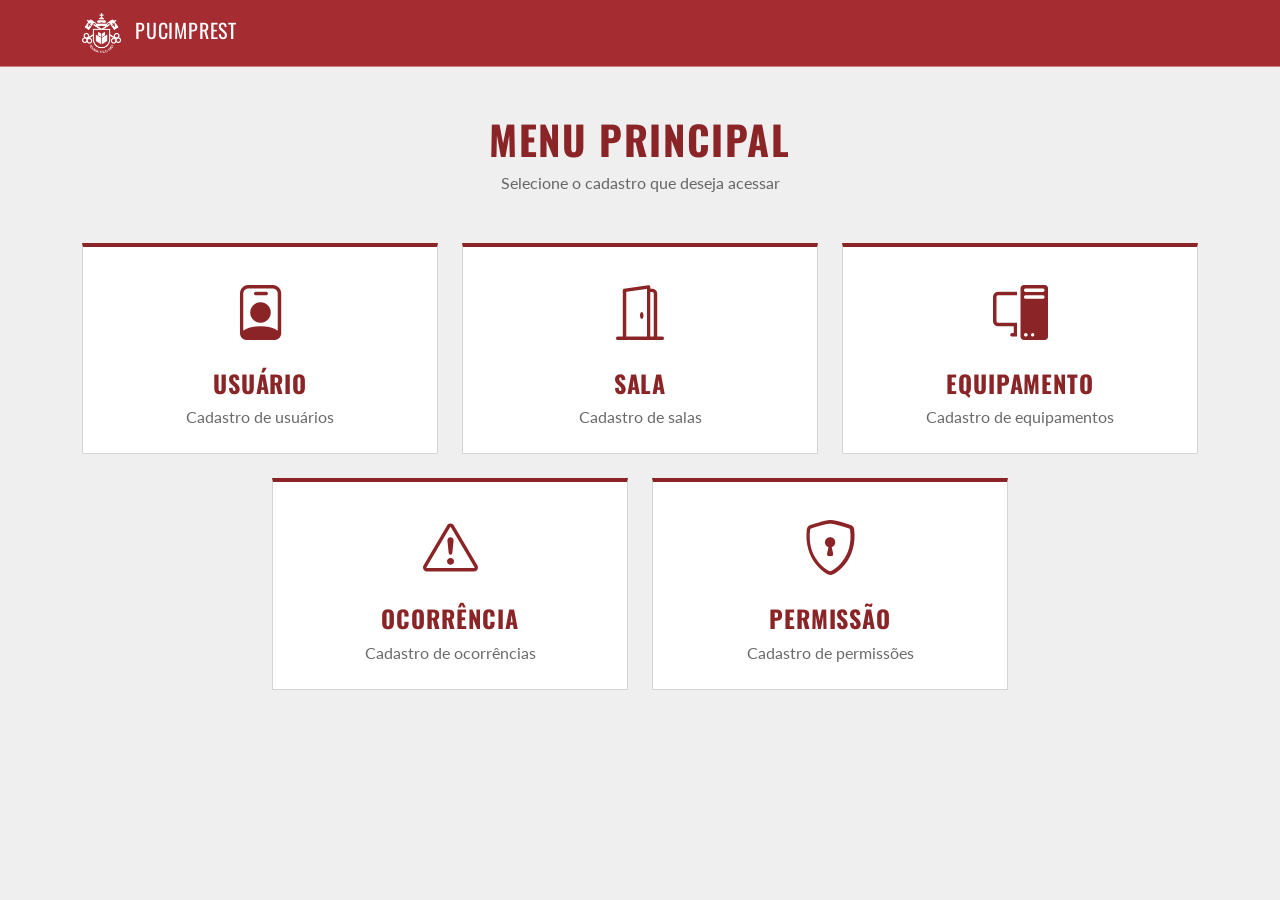
<file: index.html>
<!DOCTYPE html>
<html lang="pt-br">

<head>
    <meta charset="UTF-8">
    <meta name="viewport" content="width=device-width, initial-scale=1.0">

    <title>PUCImprest</title>

    <link href="https://cdn.jsdelivr.net/npm/bootstrap@5.3.8/dist/css/bootstrap.min.css" rel="stylesheet">

    <link rel="stylesheet" href="https://cdn.jsdelivr.net/npm/bootstrap-icons@1.13.1/font/bootstrap-icons.min.css">

    <style>
        @import url('https://fonts.googleapis.com/css2?family=Lato:wght@400;700&family=Oswald:wght@300;400;500&display=swap');

        body {
            background-color: #EFEFEF;
            color: #2B2B2B;
            font-family: 'Lato', system-ui, sans-serif;
        }

        .navbar {
            background-color: #A52D31 !important;
            border-bottom: 1px solid rgba(255, 255, 255, 0.4);
        }

        .navbar-brand {
            font-family: 'Oswald', 'Arial Narrow', sans-serif;
            font-weight: 400;
            text-transform: uppercase;
            letter-spacing: 0.04em;
        }

        h1,
        h4 {
            font-family: 'Oswald', 'Arial Narrow', sans-serif;
            font-weight: 400;
            text-transform: uppercase;
            letter-spacing: 0.04em;
            color: #8A2427;
        }

        .text-muted {
            color: rgba(43, 43, 43, 0.7) !important;
        }

        .menu-card {
            text-decoration: none;
            color: inherit;
            transition: 0.25s;
        }

        .menu-card:hover {
            transform: translateY(-6px);
        }

        .menu-icon {
            font-size: 55px;
            margin-bottom: 15px;
            color: #8A2427 !important;
        }

        .card {
            border: 1px solid #d4d4d4;
            border-top: 4px solid #8A2427;
            border-radius: 0;
            background-color: #fff;
            transition: 0.25s;
        }

        .card:hover {
            background-color: #EDE0E0;
            box-shadow: 0 10px 25px rgba(0, 0, 0, 0.12);
        }
    </style>
</head>

<body>

    <nav class="navbar navbar-dark bg-dark">
        <div class="container">
            <span class="navbar-brand mb-0 h1">
                <img src="img/logo-pucpr.png" alt="PUCPR" style="height: 40px; width: auto;" class="me-2 align-middle">
                PUCImprest
            </span>
        </div>
    </nav>

    <main class="container py-5">

        <div class="text-center mb-5">
            <h1 class="fw-bold">Menu Principal</h1>
            <p class="text-muted">
                Selecione o cadastro que deseja acessar
            </p>
        </div>

        <div class="row g-4 justify-content-center">

            <div class="col-12 col-sm-6 col-lg-4">
                <a href="usuario.html" class="menu-card">
                    <div class="card text-center p-4 h-100">
                        <div class="menu-icon text-primary">
                            <i class="bi bi-person-badge"></i>
                        </div>

                        <h4 class="fw-bold">Usuário</h4>

                        <p class="text-muted mb-0">
                            Cadastro de usuários
                        </p>
                    </div>
                </a>
            </div>



            <div class="col-12 col-sm-6 col-lg-4">
                <a href="sala.html" class="menu-card">
                    <div class="card text-center p-4 h-100">
                        <div class="menu-icon text-warning">
                            <i class="bi bi-door-open"></i>
                        </div>

                        <h4 class="fw-bold">Sala</h4>

                        <p class="text-muted mb-0">
                            Cadastro de salas
                        </p>
                    </div>
                </a>
            </div>

            <div class="col-12 col-sm-6 col-lg-4">
                <a href="equipamento.html" class="menu-card">
                    <div class="card text-center p-4 h-100">
                        <div class="menu-icon text-danger">
                            <i class="bi bi-pc-display"></i>
                        </div>

                        <h4 class="fw-bold">Equipamento</h4>

                        <p class="text-muted mb-0">
                            Cadastro de equipamentos
                        </p>
                    </div>
                </a>
            </div>

            <div class="col-12 col-sm-6 col-lg-4">
                <a href="ocorrencia.html" class="menu-card">
                    <div class="card text-center p-4 h-100">
                        <div class="menu-icon text-success">
                            <i class="bi bi-exclamation-triangle"></i>
                        </div>

                        <h4 class="fw-bold">Ocorrência</h4>

                        <p class="text-muted mb-0">
                            Cadastro de ocorrências
                        </p>
                    </div>
                </a>
            </div>

            <div class="col-12 col-sm-6 col-lg-4">
                <a href="permissao.html" class="menu-card">
                    <div class="card text-center p-4 h-100">
                        <div class="menu-icon text-info">
                            <i class="bi bi-shield-lock"></i>
                        </div>

                        <h4 class="fw-bold">Permissão</h4>

                        <p class="text-muted mb-0">
                            Cadastro de permissões
                        </p>
                    </div>
                </a>
            </div>

        </div>

    </main>

    <script src="https://cdn.jsdelivr.net/npm/bootstrap@5.3.8/dist/js/bootstrap.bundle.min.js"></script>

</body>

</html>
</file>
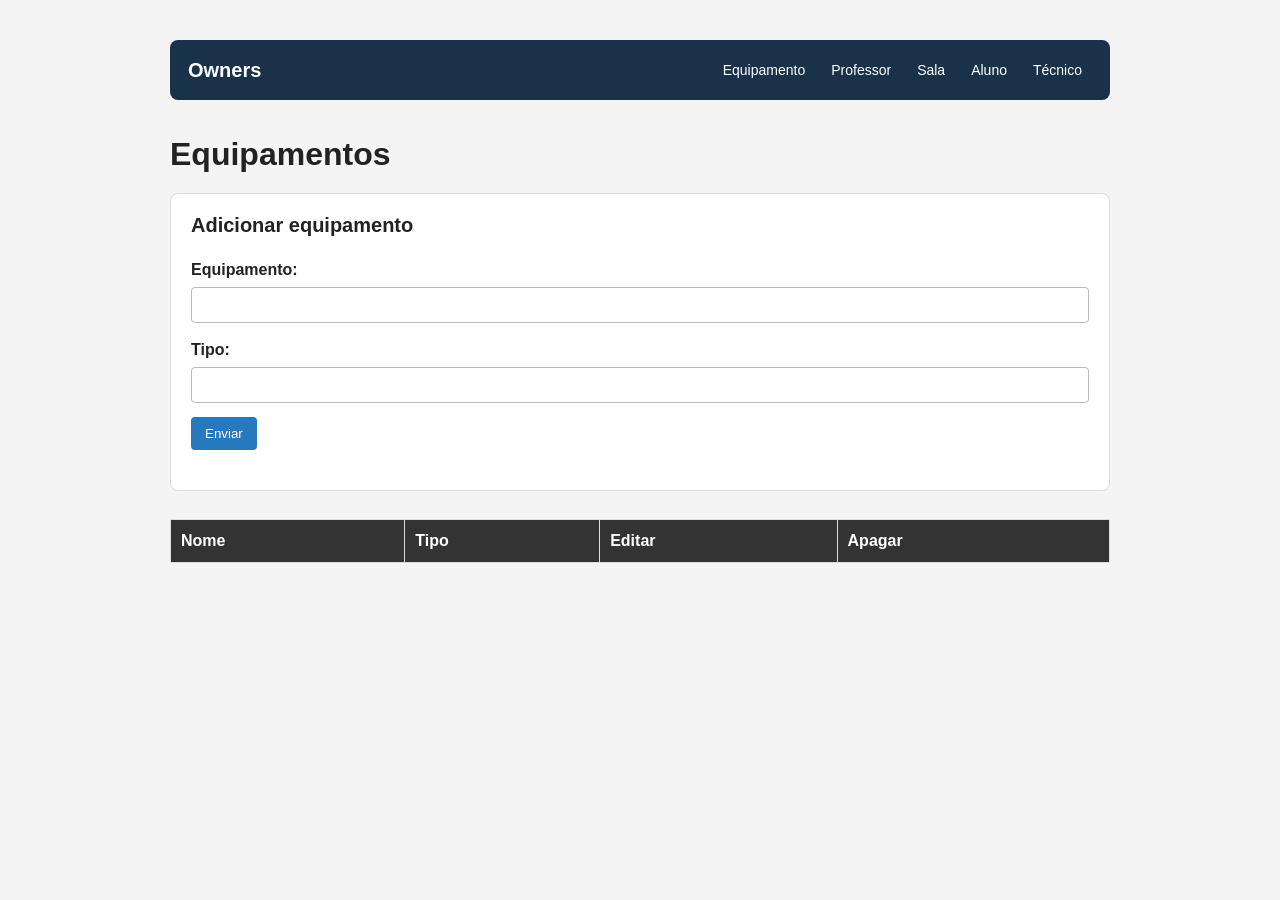
<file: Equipamento/equipamento.html>
<!DOCTYPE html>
<html lang="pt-BR">
<head>
    <meta charset="UTF-8">
    <meta name="viewport" content="width=device-width, initial-scale=1.0">
    <title>Equipamentos</title>
    <link rel="stylesheet" href="css/equipamento.css">
</head>
<body>
    <nav class="navbar" aria-label="Navegação principal">
        <a class="logo" href="equipamento.html">Owners</a>
        <div class="nav-links">
            <a class="nav-link" href="equipamento.html" aria-current="page">Equipamento</a>
            <a class="nav-link" href="professor.html">Professor</a>
            <a class="nav-link" href="sala.html">Sala</a>
            <a class="nav-link" href="aluno.html">Aluno</a>
            <a class="nav-link" href="tecnico.html">Técnico</a>
        </div>
    </nav>

    <main>
        <h1>Equipamentos</h1>
        <section class="formulario" aria-labelledby="titulo-formulario">
            <h2 id="titulo-formulario">Adicionar equipamento</h2>
            <label for="nome">Equipamento:</label>
            <input type="text" name="nome" id="nome">
            <label for="tipo">Tipo:</label>
            <input type="text" name="tipo" id="tipo">
            <button id="btnEnviar">Enviar</button>
            <div id="alterar"></div>
        </section>

        <table>
            <thead>
                <tr>
                    <th>Nome</th>
                    <th>Tipo</th>
                    <th>Editar</th>
                    <th>Apagar</th>
                </tr>
            </thead>
            <tbody id="conteudoTabela">
            </tbody>
        </table>
    </main>
</body>
<script src="js/equipamento.js"></script>
</html>
</file>
<file: Equipamento/css/equipamento.css>
* {
    box-sizing: border-box;
}

body {
    max-width: 980px;
    margin: 40px auto;
    padding: 0 20px;
    font-family: Arial, sans-serif;
    color: #222;
    background-color: #f4f4f4;
}

.navbar {
    display: flex;
    align-items: center;
    justify-content: space-between;
    gap: 24px;
    margin-bottom: 36px;
    padding: 14px 18px;
    border-radius: 8px;
    color: white;
    background-color: #19324a;
}

.logo,
.nav-link {
    color: white;
    text-decoration: none;
}

.logo {
    font-size: 20px;
    font-weight: bold;
}

.nav-links {
    display: flex;
    flex-wrap: wrap;
    justify-content: flex-end;
    gap: 6px;
}

.nav-link {
    padding: 8px 10px;
    border-radius: 4px;
    font-size: 14px;
}

.nav-link:hover,
.nav-link.ativo {
    background-color: #2779bd;
}

h1 {
    margin: 0 0 20px;
}

.formulario {
    margin-bottom: 28px;
    padding: 20px;
    border: 1px solid #ddd;
    border-radius: 8px;
    background-color: white;
}

h2 {
    margin: 0 0 16px;
    font-size: 20px;
}

label {
    display: inline-block;
    margin: 8px 4px 8px 0;
    font-weight: bold;
}

input {
    width: 100%;
    margin-bottom: 10px;
    padding: 9px;
    border: 1px solid #bbb;
    border-radius: 4px;
    font-size: 14px;
}

button {
    margin: 4px 4px 20px 0;
    padding: 9px 14px;
    border: 0;
    border-radius: 4px;
    color: white;
    background-color: #2779bd;
    cursor: pointer;
}

button:hover {
    background-color: #1d5f96;
}

button:disabled,
button:disabled:hover {
    color: #e5e7eb;
    background-color: #9aa5ad;
    cursor: not-allowed;
    opacity: 0.7;
}

#alterar button {
    background-color: #d88a18;
}

table {
    width: 100%;
    border-collapse: collapse;
    background-color: white;
}

th,
td {
    padding: 12px 10px;
    border: 1px solid #ddd;
    text-align: left;
}

thead {
    color: white;
    background-color: #333;
}

tbody tr:nth-child(even) {
    background-color: #f0f0f0;
}

tbody button {
    margin: 0 4px 0 0;
    padding: 6px 10px;
}

@media (max-width: 600px) {
    body {
        margin-top: 20px;
    }

    .navbar {
        align-items: flex-start;
        flex-direction: column;
        gap: 12px;
    }

    .nav-links {
        justify-content: flex-start;
    }

    table {
        display: block;
        overflow-x: auto;
        white-space: nowrap;
    }
}
</file>
